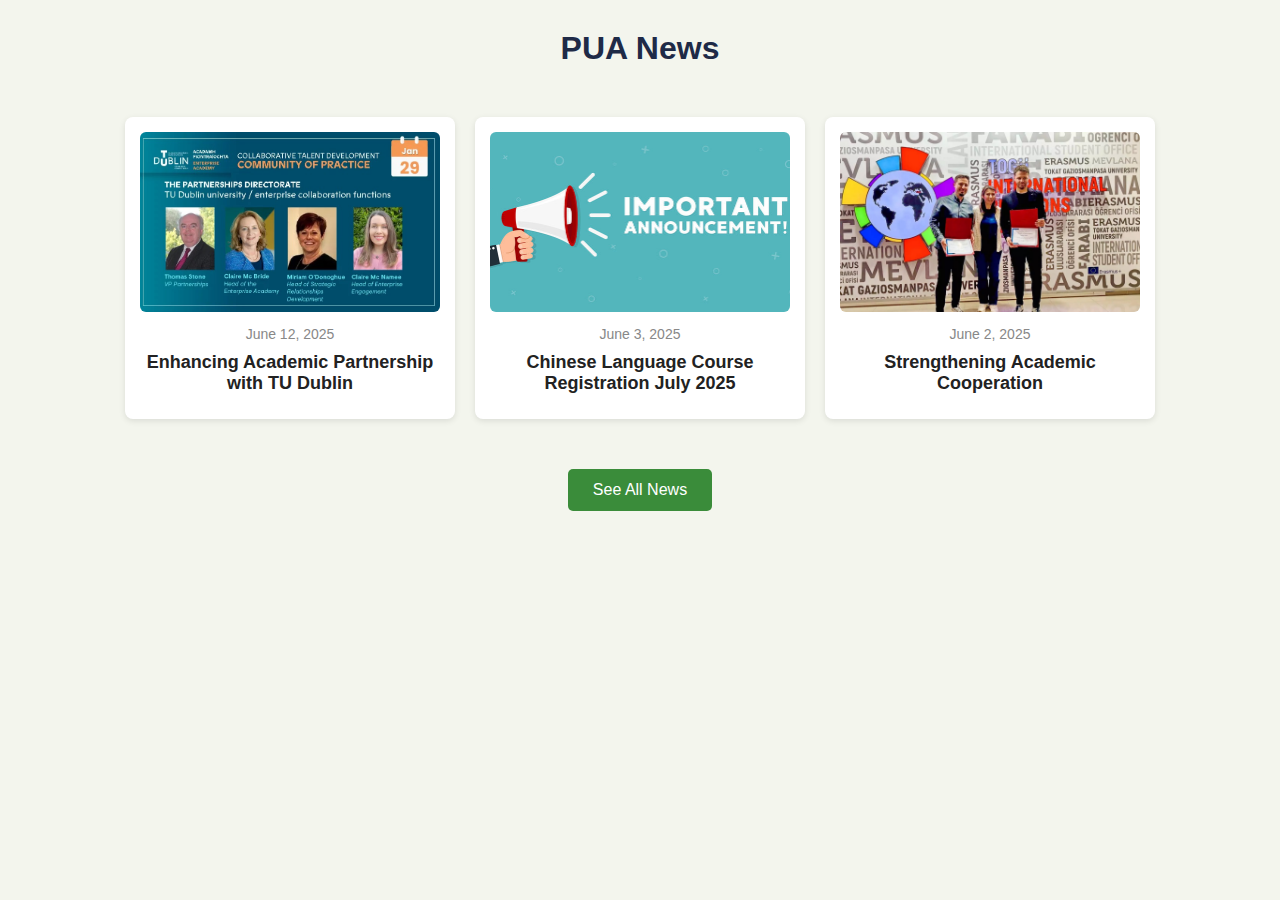
<file: n.html>
<!DOCTYPE html>
<html lang="en">
<head>
<meta charset="UTF-8">
<meta name="viewport" content="width=device-width, initial-scale=1.0">
<title>PUA News</title>
<style>
    body {
        font-family: Arial, sans-serif;
        margin: 0;
        padding: 0;
        background-color: #f3f5ed; 
        color: #333;
    }
    header {
        padding: 30px;
        font-size: 32px;
        font-weight: bold;
        text-align: center;
        color: #1e2a47;
    }
    .news-container {
        display: flex;
        justify-content: center;
        gap: 20px;
        padding: 20px;
        flex-wrap: wrap;
    }
    .news-card {
        background-color: #fff; 
        border-radius: 8px;
        width: 300px;
        text-align: center;
        padding: 15px;
        box-shadow: 0 2px 6px rgba(0,0,0,0.1);
    }
    .news-card img {
        width: 100%;
        border-radius: 6px;
        height: 180px;
        object-fit: cover;
    }
    .date {
        color: #888; 
        font-size: 14px;
        margin: 10px 0;
    }
    .news-card h3 {
        font-size: 18px;
        font-weight: bold;
        margin: 10px 0;
        color: #222;
    }
    .see-all {
        margin: 30px auto;
        display: block;
        padding: 12px 25px;
        background: #3a8c3a; 
        color: white;
        font-size: 16px;
        border: none;
        border-radius: 5px;
        cursor: pointer;
    }
    .see-all:hover {
        background: #2e6f2e;
    }
</style>
</head>
<body>

<header>PUA News</header>

<div class="news-container">

    <div class="news-card">
        <img src="./imgs/WhatsApp Image 2025-08-18 at 11.53.17_74b0d63e.jpg" alt="News 1">
        <p class="date">June 12, 2025</p>
        <h3>Enhancing Academic Partnership with TU Dublin</h3>
    </div>

    <div class="news-card">
        <img src="./imgs/WhatsApp Image 2025-08-18 at 11.53.18_a772b122.jpg" alt="News 2">
        <p class="date">June 3, 2025</p>
        <h3>Chinese Language Course Registration July 2025</h3>
    </div>

    <div class="news-card">
        <img src="./imgs/WhatsApp Image 2025-08-18 at 11.53.19_e0afbbe7.jpg" alt="News 3">
        <p class="date">June 2, 2025</p>
        <h3>Strengthening Academic Cooperation</h3>
    </div>

</div>

<button class="see-all">See All News</button>

</body>
</html>
</file>
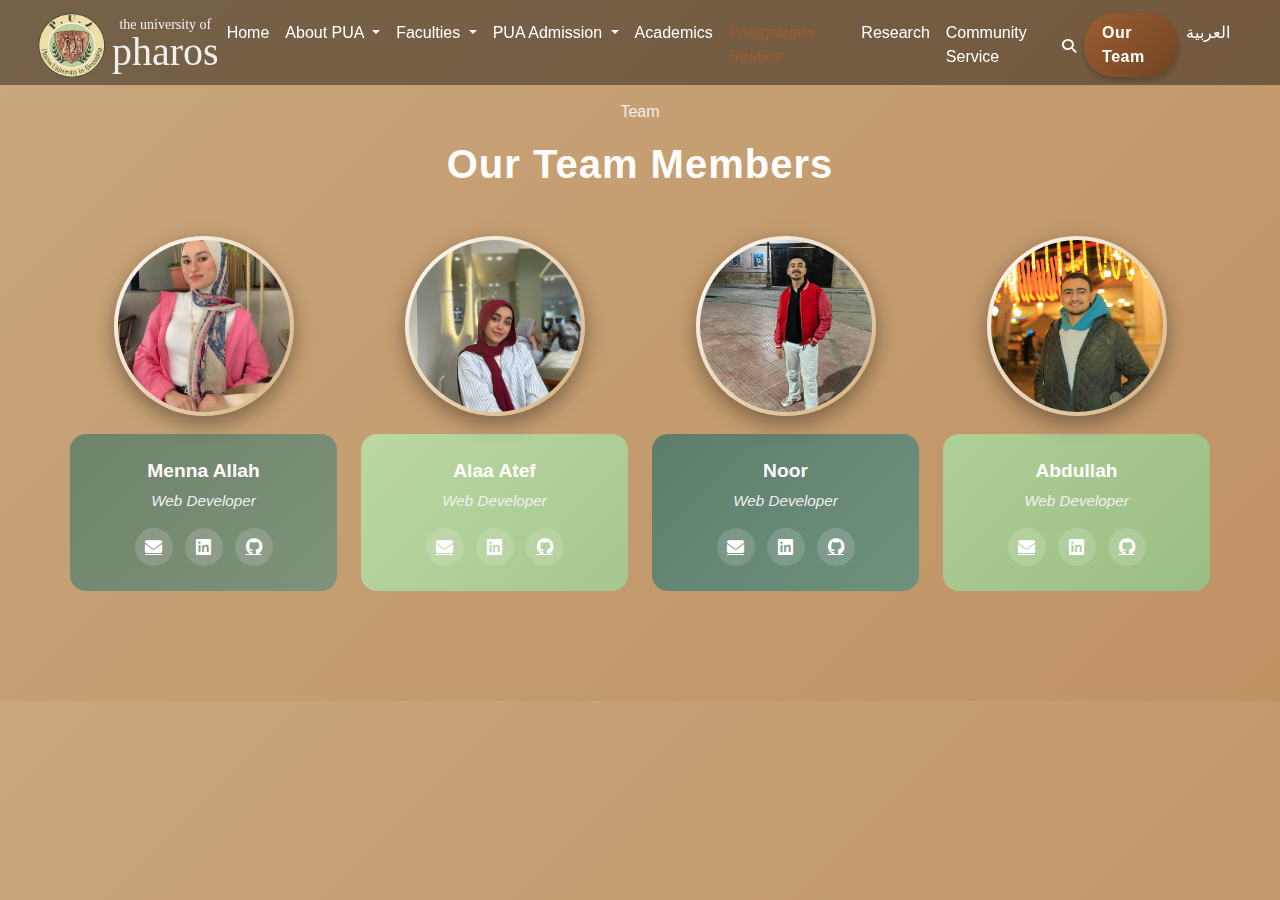
<file: team.html>
<!DOCTYPE html>
<html lang="en">
<head>
  <meta charset="UTF-8">
  <meta name="viewport" content="width=device-width, initial-scale=1.0">
  <title>Our Team Members</title>
  <!-- Bootstrap CSS -->
  <link href="https://cdn.jsdelivr.net/npm/bootstrap@5.3.2/dist/css/bootstrap.min.css" rel="stylesheet">
  <!-- Font Awesome for icons -->
  <link rel="stylesheet" href="https://cdnjs.cloudflare.com/ajax/libs/font-awesome/6.4.0/css/all.min.css">
  <link rel="stylesheet" href="./css/team.css">
  <link rel="stylesheet" href="./css/style.css">
</head>
<body>
    <nav class="navbar myNave navbar-expand-lg  text-white position-absolute  z-3 ">
            <div class="container-fluid">
            <a href="#"><img src="./imgs/p.logo-removebg-preview (1).png" alt="" class="logo"></a>
            <p class="tx1">the university of <span class="tx2">pharos</span></p>
            <button class="navbar-toggler text-white" type="button" data-bs-toggle="collapse"
                  data-bs-target="#navbarSupportedContent" aria-controls="navbarSupportedContent" aria-expanded="false"
                  aria-label="Toggle navigation">
                  <span class="navbar-toggler-icon"></span>
            </button>
            <div class=" collapse navbar-collapse" id="navbarSupportedContent">
                  <ul class=" menu navbar-nav ms-auto mb-2 mb-lg-0 text-capitalize  ">
                  <li class="nav-item text-white">
                  <a class=" nav-link text-white px-2 d-inline-flex align-items-center" href="./index.html">
                        home
                  </a>
                  </li>
                  <li class="nav-item dropdown text-white">
                  <a class="  nav-link dropdown-toggle text-white px-2" href="#" role="button" data-bs-toggle="dropdown"
                        aria-expanded="false">
                        about PUA
                  </a>
                  <ul class=" dropdown-menu dropdown-menu-center p-3 " style="width: 1300px;">
                        <div class=" row">
                        <div class="col-lg-4 col-sm-12">
                        <li><a class="dropdown-item c-border" href="#"> the university</a></li>
                        <li><a class="dropdown-item " href="./index2.html"> <i class="fa-solid fa-square fa-2xs" style="color: #5a5858;"></i> founder</a></li>
                        <li><a class="dropdown-item " href="./index3.html"> <i class="fa-solid fa-square fa-2xs"
                              style="color: #5a5858;"></i> message from the president</a></li>
                        <li><a class="dropdown-item" href="#"> <i class="fa-solid fa-square fa-2xs"
                              style="color: #5a5858;"></i> university council</a></li>
                        <li><a class="dropdown-item" href="#"> <i class="fa-solid fa-square fa-2xs"
                              style="color: #5a5858;"></i> vision and mission</a></li>
                        <li><a class="dropdown-item" href="#"> <i class="fa-solid fa-square fa-2xs"
                              style="color: #5a5858;"></i> brochure</a></li>

                        </div>
                        <div class="col-lg-4 col-sm-12">
                        <li><a class="dropdown-item c-border" href="#"> strategy</a></li>
                        <li><a class="dropdown-item" href="#"> <i class="fa-solid fa-square fa-2xs"
                              style="color: #5a5858;"></i> core values</a></li>
                        <li><a class="dropdown-item" href="#"> <i class="fa-solid fa-square fa-2xs"
                              style="color: #5a5858;"></i> university stratigic goals</a></li>
                        <li><a class="dropdown-item" href="#"> <i class="fa-solid fa-square fa-2xs"
                              style="color: #5a5858;"></i> policy statements</a></li>
                        <li><a class="dropdown-item" href="#"> <i class="fa-solid fa-square fa-2xs"
                              style="color: #5a5858;"></i> women bylaws to support their participation at work </a></li>
                        <li><a class="dropdown-item" href="#"> <i class="fa-solid fa-square fa-2xs"
                              style="color: #5a5858;"></i> policy for minimization of <br> disposable items and different
                              <br> waste disposale</a></li>
                        <li><a class="dropdown-item" href="#"> <i class="fa-solid fa-square fa-2xs"
                              style="color: #5a5858;"></i> Prevention and Control of Smoking</a></li>
                        <li><a class="dropdown-item" href="#"> <i class="fa-solid fa-square fa-2xs"
                              style="color: #5a5858;"></i> ethical sourcing policy</a></li>
                        <li><a class="dropdown-item" href="#"> <i class="fa-solid fa-square fa-2xs"
                              style="color: #5a5858;"></i> sustainable procurement policy <br> in pharos university</a>
                        </li>
                        <li><a class="dropdown-item" href="#"> <i class="fa-solid fa-square fa-2xs"
                              style="color: #5a5858;"></i> sustainable investment policy</a></li>
                        <li><a class="dropdown-item" href="#"> <i class="fa-solid fa-square fa-2xs"
                              style="color: #5a5858;"></i> pay equity policy</a></li>
                        <li><a class="dropdown-item" href="#"> <i class="fa-solid fa-square fa-2xs"
                              style="color: #5a5858;"></i> equal access inclusion policy</a></li>
                        <li><a class="dropdown-item" href="#"> <i class="fa-solid fa-square fa-2xs"
                              style="color: #5a5858;"></i> climate action policy</a></li>
                        <li><a class="dropdown-item" href="#"> <i class="fa-solid fa-square fa-2xs"
                              style="color: #5a5858;"></i> pharos university for affordable <br> and clean energy</a></li>
                        <li><a class="dropdown-item" href="#"> <i class="fa-solid fa-square fa-2xs"
                              style="color: #5a5858;"></i> pharos university water <br> reuse policy</a></li>
                        <li><a class="dropdown-item" href="#"> <i class="fa-solid fa-square fa-2xs"
                              style="color: #5a5858;"></i> anti bribery policy</a></li>

                        </div>
                        <div class="col-lg-4 col-sm-12">
                        <li><a class="dropdown-item c-border" href="#"> sustainablility</a></li>
                        <li><a class="dropdown-item" href="#"> <i class="fa-solid fa-square fa-2xs"
                              style="color: #5a5858;"></i> sustainablility reporting</a></li>
                        <li><a class="dropdown-item c-border" href="#"> gender report</a></li>
                        <li><a class="dropdown-item" href="#"> <i class="fa-solid fa-square fa-2xs"
                              style="color: #5a5858;"></i> environment society government (ESG)</a></li>
                        <li><a class="dropdown-item c-border" href="#"> quality</a></li>
                        <li><a class="dropdown-item" href="#"> <i class="fa-solid fa-square fa-2xs"
                              style="color: #5a5858;"></i> quality assurance center</a></li>
                        <li><a class="dropdown-item" href="#"> <i class="fa-solid fa-square fa-2xs"
                              style="color: #5a5858;"></i> administration quality department</a></li>
                        </div>
                        </div>
                  </ul>
                  </li>
                  <li class="nav-item dropdown text-white">
                  <a class="  nav-link dropdown-toggle text-white px-2" href="#" role="button" data-bs-toggle="dropdown"
                        aria-expanded="false">
                        Faculties
                  </a>
                  <ul class=" dropdown-menu dropdown-menu-center p-3" style="width: 850px;">
                        <div class=" row">
                        <div class="col-lg-6 col-sm-12">
                        <li><a class="dropdown-item " href="#"> <i class="fa-solid fa-square fa-2xs"
                              style="color: #5a5858;"></i> Faculty of Pharmacy</a></li>
                        <li><a class="dropdown-item " href="#"> <i class="fa-solid fa-square fa-2xs"
                              style="color: #5a5858;"></i> Faculty of Dentistry</a></li>
                        <li><a class="dropdown-item" href="#"> <i class="fa-solid fa-square fa-2xs"
                              style="color: #5a5858;"></i> Faculty of Financial and Administrative Sciences</a></li>
                        <li><a class="dropdown-item" href="#"> <i class="fa-solid fa-square fa-2xs"
                              style="color: #5a5858;"></i> Faculty of Languages & Translation</a></li>
                        <li><a class="dropdown-item" href="#"> <i class="fa-solid fa-square fa-2xs"
                              style="color: #5a5858;"></i> Faculty of Legal Studies and International Transactions</a>
                        </li>
                        <li><a class="dropdown-item" href="#"> <i class="fa-solid fa-square fa-2xs"
                              style="color: #5a5858;"></i> Faculty of Tourism and Hotels Management</a></li>
                        </div>
                        <div class="col-lg-6 col-sm-12">
                        <li><a class="dropdown-item" href="#"> <i class="fa-solid fa-square fa-2xs"
                              style="color: #5a5858;"></i> Faculty of Physical Therapy</a></li>
                        <li><a class="dropdown-item" href="#"> <i class="fa-solid fa-square fa-2xs"
                              style="color: #5a5858;"></i> Faculty of Mass Communication</a></li>
                        <li><a class="dropdown-item" href="#"> <i class="fa-solid fa-square fa-2xs"
                              style="color: #5a5858;"></i> Faculty of Applied Health Sciences Technology</a></li>
                        <li><a class="dropdown-item" href="#"> <i class="fa-solid fa-square fa-2xs"
                              style="color: #5a5858;"></i> Faculty of Computer Science & Artificial Intelligence</a></li>
                        <li><a class="dropdown-item" href="#"> <i class="fa-solid fa-square fa-2xs"
                              style="color: #5a5858;"></i> Faculty of Engineering</a></li>
                        </div>
                        </div>
                  </ul>
                  </li>

                  <li class="nav-item dropdown text-white">
                  <a class="  nav-link dropdown-toggle text-white px-2" href="#" role="button" data-bs-toggle="dropdown"
                        aria-expanded="false">
                        PUA admission
                  </a>
                  <ul class=" dropdown-menu p-3" style="width: 400px;">
                        <div class=" row">
                        <li><a class="dropdown-item " href="#"> <i class="fa-solid fa-square fa-2xs"
                              style="color: #5a5858;"></i> enrollment process</a></li>
                        <li><a class="dropdown-item " href="#"> <i class="fa-solid fa-square fa-2xs"
                              style="color: #5a5858;"></i> requirements and credentiels</a></li>
                        <li><a class="dropdown-item" href="#"> <i class="fa-solid fa-square fa-2xs"
                              style="color: #5a5858;"></i> tuition fees</a></li>
                        <li><a class="dropdown-item" href="#"> <i class="fa-solid fa-square fa-2xs"
                              style="color: #5a5858;"></i> Faculty of Languages & Translation</a></li>
                        <li><a class="dropdown-item" href="#"> <i class="fa-solid fa-square fa-2xs"
                              style="color: #5a5858;"></i> PUA rules and regulations</a></li>
                        <li><a class="dropdown-item" href="#"> <i class="fa-solid fa-square fa-2xs"
                              style="color: #5a5858;"></i> academic calendar</a></li>
                        </div>
                  </ul>
                  </li>
                  <li class="nav-item">
                  <a class="  nav-link text-white  px-2" href="./index1.html">academics</a>
                  </li>
                  <li class="nav-item">
                  <a class="  nav-link active text-white px-2" href="./postgrad.html">postgrauate studies</a>
                  </li>
                  <li class="nav-item">
                  <a class="  nav-link text-white px-2" href="./researchAndInternationalPublishing.html">research </a>
                  </li>
                  <li class="nav-item ">
                  <a class="  nav-link text-white px-2 d-inline-flex align-items-center" href="#">
                        community service
                        <i class="fa-solid fa-magnifying-glass fa-sm ms-2"></i>
                  </a>
                  </li>
                  <li class="nav-item">
                <a class="nav-link highlight" href="./team.html">Our Team</a>
              </li>
              <li class="nav-item">
                <a class="nav-link text-white" href="#" onclick="switchLanguage('ar')">العربية</a>
              </li>

                  </ul>
            </div>
            </div>
            </nav>
      
  <!-- <a href="./index.html"><button class="see">Back</button></a> -->
  <section class="team-section container">
    <p style="color:#f2efed;margin-top: 30px;">Team</p>
    <h1 class="mb-5">Our Team Members</h1>
    
    <div class="row justify-content-center">
      
      <!-- Member 1 -->
      <div class="col-md-3 col-sm-6">
        <div class="team-member-wrapper">
          <img src="./imgs/menna.jpeg" alt="Menna Allah" class="profile-img">
          <div class="team-member team-member-a">
            <h5>Menna Allah</h5>
            <p>Web Developer</p>
            <div class="social-icons">
              <a href="mailto:mennaallahrabei2@gmail.com"><i class="fas fa-envelope"></i></a>
              <a href="https://www.linkedin.com/in/menna-allah-rabei-a3565131a/"
              target="_blank"><i class="fab fa-linkedin"></i></a>
              <a href="#"><i class="fab fa-github"></i></a>
            </div>
          </div>
        </div>
      </div>

      <!-- Member 2 -->
      <div class="col-md-3 col-sm-6">
        <div class="team-member-wrapper">
          <img src="./imgs/Alaa2.jpeg" alt="Alaa" class="profile-img">
          <div class="team-member team-member-b">
            <h5>Alaa Atef</h5>
            <p>Web Developer</p>
            <div class="social-icons">
              <a href="mailto:202301371@pua.edu.eg"><i class="fas fa-envelope"></i></a>
              <a href="https://www.linkedin.com/in/alaa-elgamal-652197307"><i class="fab fa-linkedin"></i></a>
              <a href="#"><i class="fab fa-github"></i></a>
            </div>
          </div>
        </div>
      </div>

      <!-- Member 3 -->
      <div class="col-md-3 col-sm-6">
        <div class="team-member-wrapper">
          <img src="./imgs/nour.jpg" alt="Noor" class="profile-img">
          <div class="team-member team-member-c">
            <h5>Noor</h5>
            <p>Web Developer</p>
            <div class="social-icons">
              <a href="mailto:noor@example.com"><i class="fas fa-envelope"></i></a>
              <a href="#"><i class="fab fa-linkedin"></i></a>
              <a href="#"><i class="fab fa-github"></i></a>
            </div>
          </div>
        </div>
      </div>

      <!-- Member 4 -->
      <div class="col-md-3 col-sm-6">
        <div class="team-member-wrapper">
          <img src="./imgs/abdullah.jpg" alt="Abdullah" class="profile-img">
          <div class="team-member team-member-d">
            <h5>Abdullah</h5>
            <p>Web Developer</p>
            <div class="social-icons">
              <a href="mailto:abdullah@example.com"><i class="fas fa-envelope"></i></a>
              <a href="#"><i class="fab fa-linkedin"></i></a>
              <a href="#"><i class="fab fa-github"></i></a>
            </div>
          </div>
        </div>
      </div>

    </div>
  </section>

  <!-- Bootstrap JS -->
  <script src="https://cdn.jsdelivr.net/npm/bootstrap@5.3.2/dist/js/bootstrap.bundle.min.js"></script>

</body>
</html>
</file>
<file: css/team.css>
body {
  background: linear-gradient(135deg, #C9A77C, #BF9264);
  color: white;
  font-family: 'Segoe UI', Tahoma, Geneva, Verdana, sans-serif;
}
.see{
  background-color: #6f927d;
  color: #C9A77C;
  padding: 16px 50px ;
  margin: 50px 60px;
  border: none;
  border-radius: 5px;
  color: #f1f1f1;
  font-size: 25px;
  font-weight: bold;
  font-family:Cambria, Cochin, Georgia, Times, 'Times New Roman', serif;
}
.see:hover{
  background-color: #9abd84;
  transform: translateY(-10px) scale(1.02);
  box-shadow: 0 12px 25px rgba(0, 0, 0, 0.25);
}

.team-section {
  padding: 70px 0;
  text-align: center;
}

.team-section h1 {
  font-weight: 700;
  margin-bottom: 50px;
  letter-spacing: 1px;
  color: #fffdfc;
}

/* Wrapper around image + card */
.team-member-wrapper {
  text-align: center;
  margin-bottom: 40px;
}


/* Profile Image */
.profile-img {
  width: 180px;
  height: 180px;
  object-fit: cover;
  border-radius: 50%;
  border: 4px solid transparent;
  background: linear-gradient(135deg, #ffffff, #d4af7a) border-box; /* elegant border */
  box-shadow: 0 8px 20px rgba(0,0,0,0.35), 
              0 0 15px rgba(191, 146, 100, 0.4); /* glowing gold shadow */
  margin-bottom: 18px;   /* space between image and card */
  transition: transform 0.4s ease, box-shadow 0.4s ease;
}

/* Hover effect */
.profile-img:hover {
  transform: scale(1.07);
  box-shadow: 0 12px 30px rgba(0,0,0,0.45),
              0 0 25px rgba(191, 146, 100, 0.6);
}


/* Base card style */
.team-member {
  border-radius: 16px;
  padding: 25px 20px;
  transition: transform 0.35s ease, box-shadow 0.35s ease;
  min-height: 150px;
}
.team-member:hover {
  transform: translateY(-10px) scale(1.02);
  box-shadow: 0 12px 25px rgba(0, 0, 0, 0.25);
}

/* Different card colors with gradients */
.team-member-a {
  background: linear-gradient(135deg, #6F826A, #7f927b);
}
.team-member-b {
  background: linear-gradient(135deg, #BBD8A3, #a7c68f);
}
.team-member-c {
  background: linear-gradient(135deg, #5C7D6A, #6f927d);
}
.team-member-d {
  background: linear-gradient(135deg, #AECF95, #9abd84);
}

/* Text inside card */
.team-member h5 {
  margin-bottom: 8px;
  font-weight: 700;
  font-size: 1.2rem;
  color: #fffdfc;
}

.team-member p {
  margin-bottom: 15px;
  font-size: 0.95rem;
  color: #f1f1f1;
  font-style: italic;
}

/* Social icons */
.social-icons {
  display: flex;
  justify-content: center;
  gap: 12px;
}

.social-icons a {
  background: rgba(255, 255, 255, 0.15);
  color: #fff;
  width: 38px;
  height: 38px;
  border-radius: 50%;
  display: flex;
  align-items: center;
  justify-content: center;
  font-size: 17px;
  transition: all 0.3s ease;
}

.social-icons a:hover {
  background: #fff;
  color: #BF9264;
  transform: scale(1.1);
}
</file>
<file: css/style.css>
.imag{
    height: 100vh!important;
}
.ima::after {
  content: "";
  position: absolute;
  top: 0; left: 0;
  width: 100%;
  height: 100%;
  background-color: rgba(0, 0, 0, 0.633); 
   
}


/* navbar */

.myNave{
    background-color: rgba(0, 0, 0, 0.41) !important;
    font-size: 16px ;
    padding: 5px 30px 0px 20px;
    width: 100%;
    position: fixed !important;
    top: 0;
    left: 0;
    font-family:'Trebuchet MS', 'Lucida Sans Unicode', 'Lucida Grande', 'Lucida Sans', Arial, sans-serif !important;
}
.logo{
    width: 80px;
    height: 80px;
    
}

.menu .nav-link.active,
.menu .nav-link:hover {
    color: rgb(155, 93, 48)  !important;
}
.dropdown-menu .dropdown-item {
  color: rgb(155, 93, 48) !important; 
} 
.dropdown-menu-center {
  left: 100% !important;
  transform: translateX(-40%) !important;
}
.c-border {
  border: 2px solid #959292db; 
  padding: 2px 6px;           
  border-radius: 4px;         
}
.c-border:hover{
    background-color: #5a5858 !important;
}
.dropdown-item:hover{
    background-color: rgb(240, 209, 172);

}



/* logo text */
.tx1 {
    font-size: 14px;
    display: flex;
    flex-direction: column; 
    align-items: center;    
    line-height: 1;      
    margin: 0;   
    font-family:'Times New Roman', Times, serif;  
    color: rgba(250, 251, 251, 0.926);         
}

.tx1 .tx2 {
    font-family: 'Times New Roman', Times, serif;
    font-size: 40px;
}
/* welcome text */
.text{
    position:absolute;
    top: 40%;
    left: 0;
    max-width: 900px;
    margin: auto;
    font-family:'Times New Roman', Times, serif;
    color: rgba(255, 252, 252, 0.784) !important;
}
.tex{
  font-size: 40px;
  font-family:Cambria, Cochin, Georgia, Times, 'Times New Roman', serif;
}
.text1{
    margin-left: 100px;
}
.p{
    padding-left: 100px;
}
.bord{
    border-left: 3px solid white !important;
}
.icon a{
    flex: 0 0 50% !important;
    text-align: right !important;
    padding-left: 200%;
    font-size: 80px;
    color: rgb(155, 93, 48) !important;
} 

/* announcement */
.announcement-bar {
  background-color:rgb(225, 142, 83) ;
  color: white;
  padding: 20px 0;
  padding-inline-start: 150px;
  height: 80px !important;
  font-family: 'Poppins', sans-serif;
}
.announcement-title {
  font-family:'Times New Roman', Times, serif;
  font-size: 30px;
  margin-right: 80px;
}
.arrow-btn {
  background: rgba(15, 15, 15, 0.16);
  color: #fdfcfc;
  border-radius: 50%;
  width: 29px;
  height: 29px;
  display: inline-flex;
  align-items: center;
  justify-content: center;
  margin-left: 5px;

  cursor: pointer;
  transition: 0.3s;
}
.arrow-btn:hover {
  background: #f5f5f5;
}
.carousel-item {
  font-size: 18px;
}




/* 2 */
.icon-box {
  display: flex;
  align-items: center;
  margin-bottom: 1rem;
}

/* Icon default style */
.icon-box-1 i {
  background-color: rgb(155, 93, 48);
  color: rgb(255, 255, 255);
  border: 1.5px solid #ccc;
  border-radius: 50%;
  font-size: 1.2rem;
  padding: 8px 11px;
  transition: all 0.3s ease;
}
.icon-box-1 i:hover{
  color:rgb(155, 93, 48) ;
  background-color: #ffffff;
}
.icon-box i {
  background-color: rgb(255, 255, 255);
  color: rgb(155, 93, 48);
  border: 1.5px solid #ccc;
  border-radius: 50%;
  font-size: 1.2rem;
  padding: 8px 11px;
  transition: all 0.3s ease;
}

/* Hover effect */
.icon-box:hover i {
  background-color: rgb(155, 93, 48);
  color: white;
  border-color: rgb(155, 93, 48);
  transform: scale(1.05);
}

/* Right Column Styling */
.pua-right {
  position: relative;
  overflow: hidden;
  padding: 20px;
  font-family: "Mada", sans-serif;
}

.pua-left {
  font-family: "Frank Ruhl Libre", serif;
}

/* Faded background image inside right column */
.pua-right::before {
  content: "";
  position: absolute;
  top: 0;
  left: 0;
  width: 100%;
  height: 100%;
  background: url("../imgs/B&WPUAimg.gif") no-repeat center center/cover;
  opacity: 0.08;
  z-index: 0;
}

.pua-right * {
  position: relative;
  z-index: 1; 
}

/* Hero Background */
.hero {
  background: url("../imgs/PUAnight2.jpeg") center center/cover no-repeat;
  position: relative;
  min-height: 90vh;
}

/* Dark overlay for better text visibility */
.hero::before {
  content: "";
  position: absolute;
  top: 0; 
  left: 0;
  width: 100%;
  height: 100%;
  background-color: rgba(0, 0, 0, 0.55);
  z-index: 0;
}

.hero .container {
  position: relative;
  z-index: 1;
  font-family: "Mada", sans-serif;
}

.hero .container h1 {
  font-family: "Frank Ruhl Libre", serif;
}

/* PUA Button Style */  
.btn-pua {
  background-color: rgb(155, 93, 48);
  color: white;
  font-size: 16px;
  padding: 10px 20px;
  border: 2px solid rgb(155, 93, 48);
  transition: all 0.3s ease;
  border-radius: 50px;
}

.btn-pua:hover {
  background-color: rgb(112, 68, 36);
  color: white;
}

/* -------------------- */
/* Language Switch Button */
/* -------------------- */
.lang-switch {
  position: absolute;
  top: 15px;
  right: 15px;
  z-index: 10;
  border-radius: 50px;
  padding: 6px 16px;
  font-weight: 600;
  border: 2px solid white;
  background: transparent;
  color: white;
  transition: all 0.3s ease;
}

/* Hover effect */
.lang-switch:hover {
  background-color: rgb(155, 93, 48);
  border-color: rgb(155, 93, 48);
  color: #fff;
}


.lang-ar {
  display: none;
}


body.arabic .lang-en {
  display: none;
}

body.arabic .lang-ar {
  display: block;
}
.nav-item .nav-link.highlight {
  background: linear-gradient(135deg, rgb(155, 93, 48), rgb(112, 68, 36));
  color: #fff !important;
  padding: 8px 18px;
  border-radius: 30px;
  font-weight: 600;
  letter-spacing: 0.5px;
  box-shadow: 0 3px 6px rgba(0,0,0,0.25);
  transition: all 0.3s ease;
  animation: pulse 2s infinite;
}

.nav-item .nav-link.highlight:hover {
  background: linear-gradient(135deg, rgb(180, 110, 55), rgb(130, 80, 40));
  transform: translateY(-2px) scale(1.05);
  box-shadow: 0 6px 10px rgba(0,0,0,0.35);
  animation: none; 
}


@keyframes pulse {
  0%   { transform: scale(1); }
  50%  { transform: scale(1.05); }
  100% { transform: scale(1); }
}
</file>
